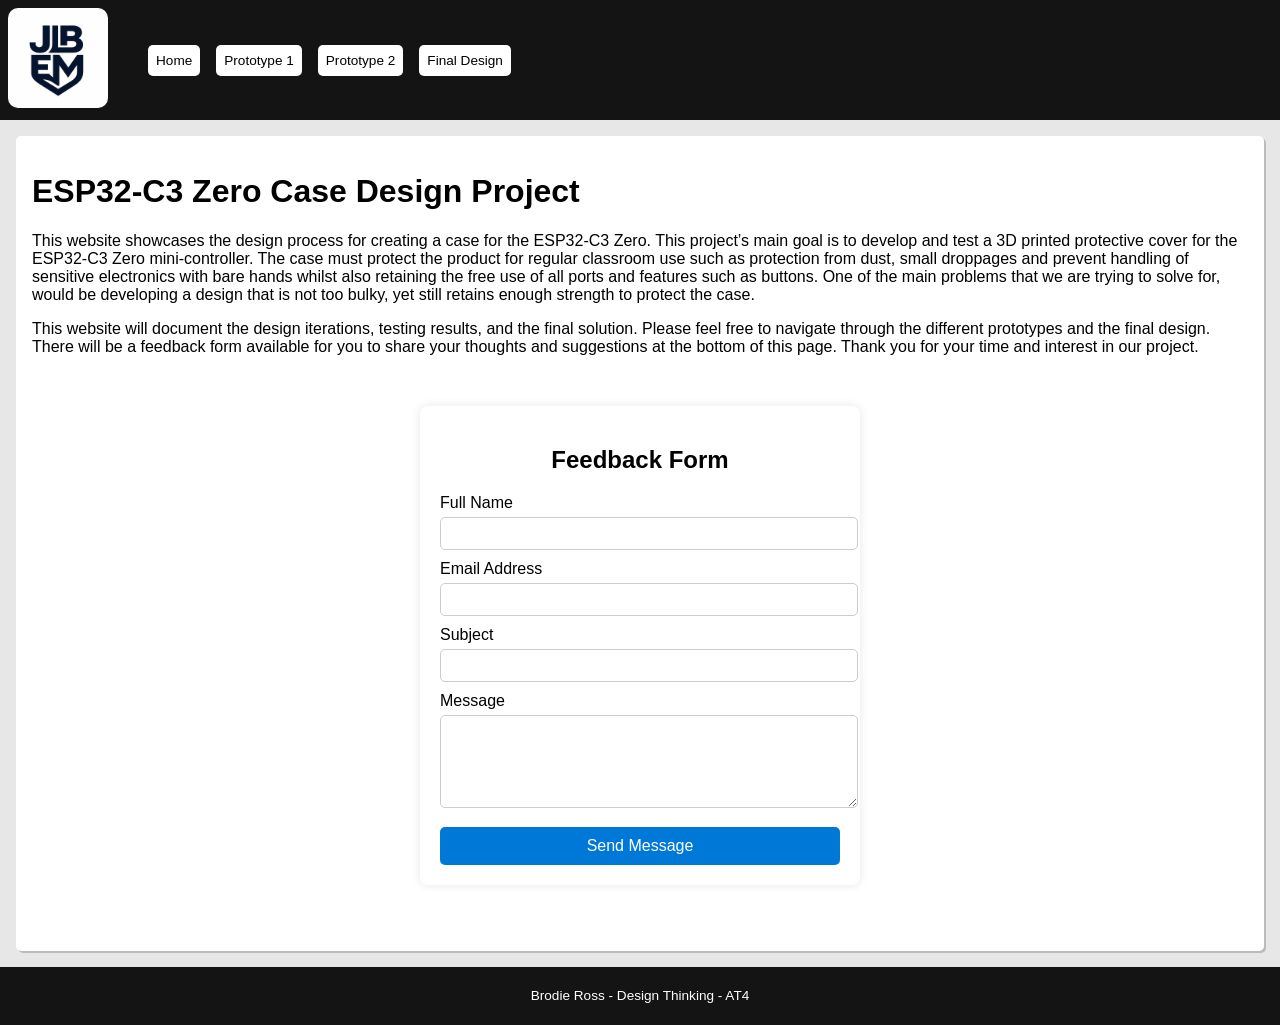
<file: index.html>
<!DOCTYPE html>
<html lang="en">

<!-- HEAD - This is the head of the site, metadata goes here such as CSS linking and site title -->
<head>
    <meta charset="UTF-8">
    <meta name="viewport" content="width=device-width, initial-scale=1.0">
    <title>Design Thinking - AT4</title>

    <link rel="stylesheet" href="./style.css">
</head>

<!-- BODY - This is the body of the site, the viewable content goes here -->
<body>
    <!-- NAVIGATION -->
    <nav>
        <!-- Your site logo should go here, it should also be clickable and send you to the home page -->
        <div id="logo">
            <a href="index.html">
                <img src="./images/Logo.png" alt="Site Logo">
            </a>
        </div>

        <ul>
            <li>
                <a href="index.html">Home</a>
            </li>

            <li>
                <a href="prototype_1.html">Prototype 1</a>
            </li>

            <li>
                <a href="prototype_2.html">Prototype 2</a>
            </li>
            
            <li>
                <a href="final_design.html">Final Design</a>
            </li>
        </ul>
    </nav>

    <!-- MAIN - The page content goes here, it may be different for each page -->

    <main>
        <div id="page">
            <h1>ESP32-C3 Zero Case Design Project</h1>

            <p>This website showcases the design process for creating a case for the ESP32-C3 Zero. This project’s main goal is to develop and test a 3D printed protective cover for the ESP32-C3 Zero mini-controller. The case must protect the product for regular classroom use such as protection from dust, small droppages and prevent handling of sensitive electronics with bare hands whilst also retaining the free use of all ports and features such as buttons. One of the main problems that we are trying to solve for, would be developing a design that is not too bulky, yet still retains enough strength to protect the case. </p>
            <p> This website will document the design iterations, testing results, and the final solution. Please feel free to navigate through the different prototypes and the final design. There will be a feedback form available for you to share your thoughts and suggestions at the bottom of this page. Thank you for your time and interest in our project.</p>
    <div class="container">
    <h2>Feedback Form</h2>

    <form>
        <label for="name">Full Name</label>
        <input type="text" id="name" name="name" required>

        <label for="email">Email Address</label>
        <input type="email" id="email" name="email" required>

        <label for="subject">Subject</label>
        <input type="text" id="subject" name="subject">

        <label for="message">Message</label>
        <textarea id="message" name="message" rows="5" required></textarea>

        <button type="submit">Send Message</button>
    </form>
    </div>
    </main>
    
    <!-- FOOTER - This is the footer of the site (what is at the bottom of the page) -->
    <footer>
        <p>
            Brodie Ross - Design Thinking - AT4
        </p>
    </footer>

</body>
</html>
</file>
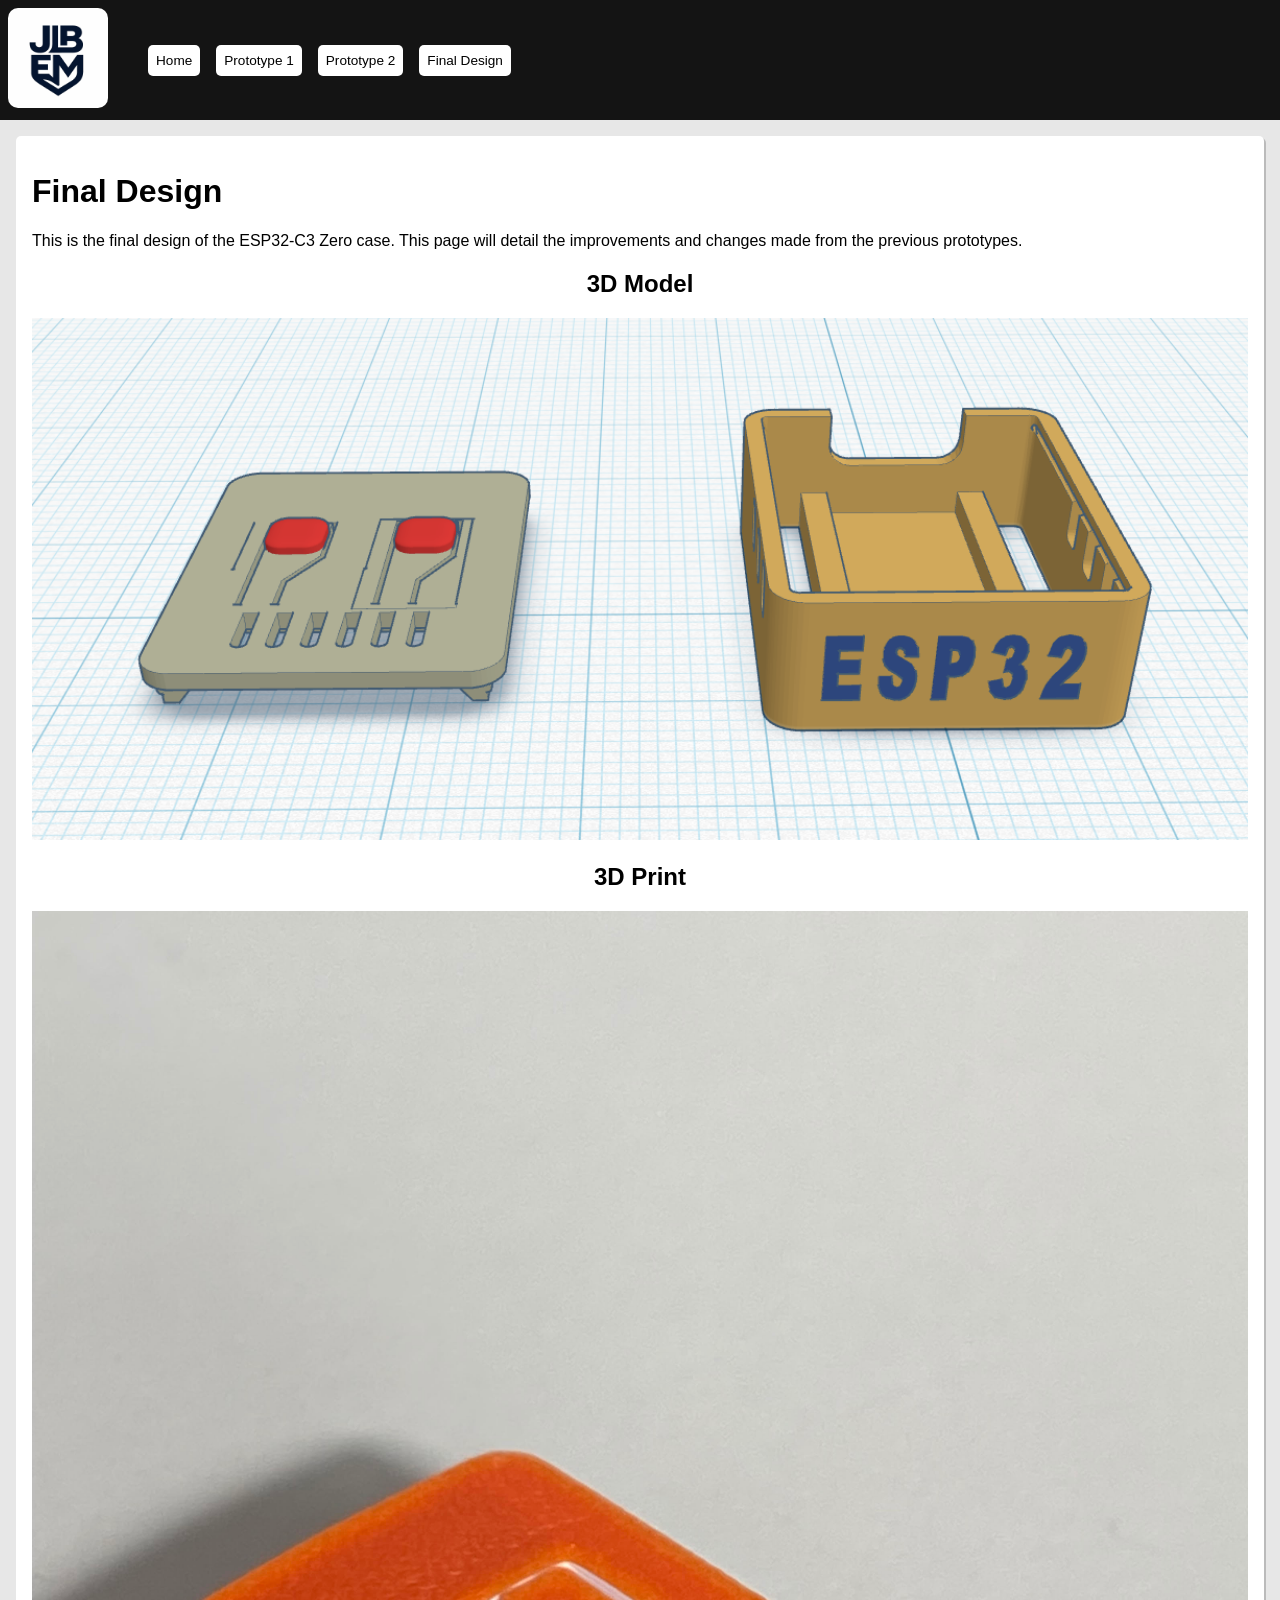
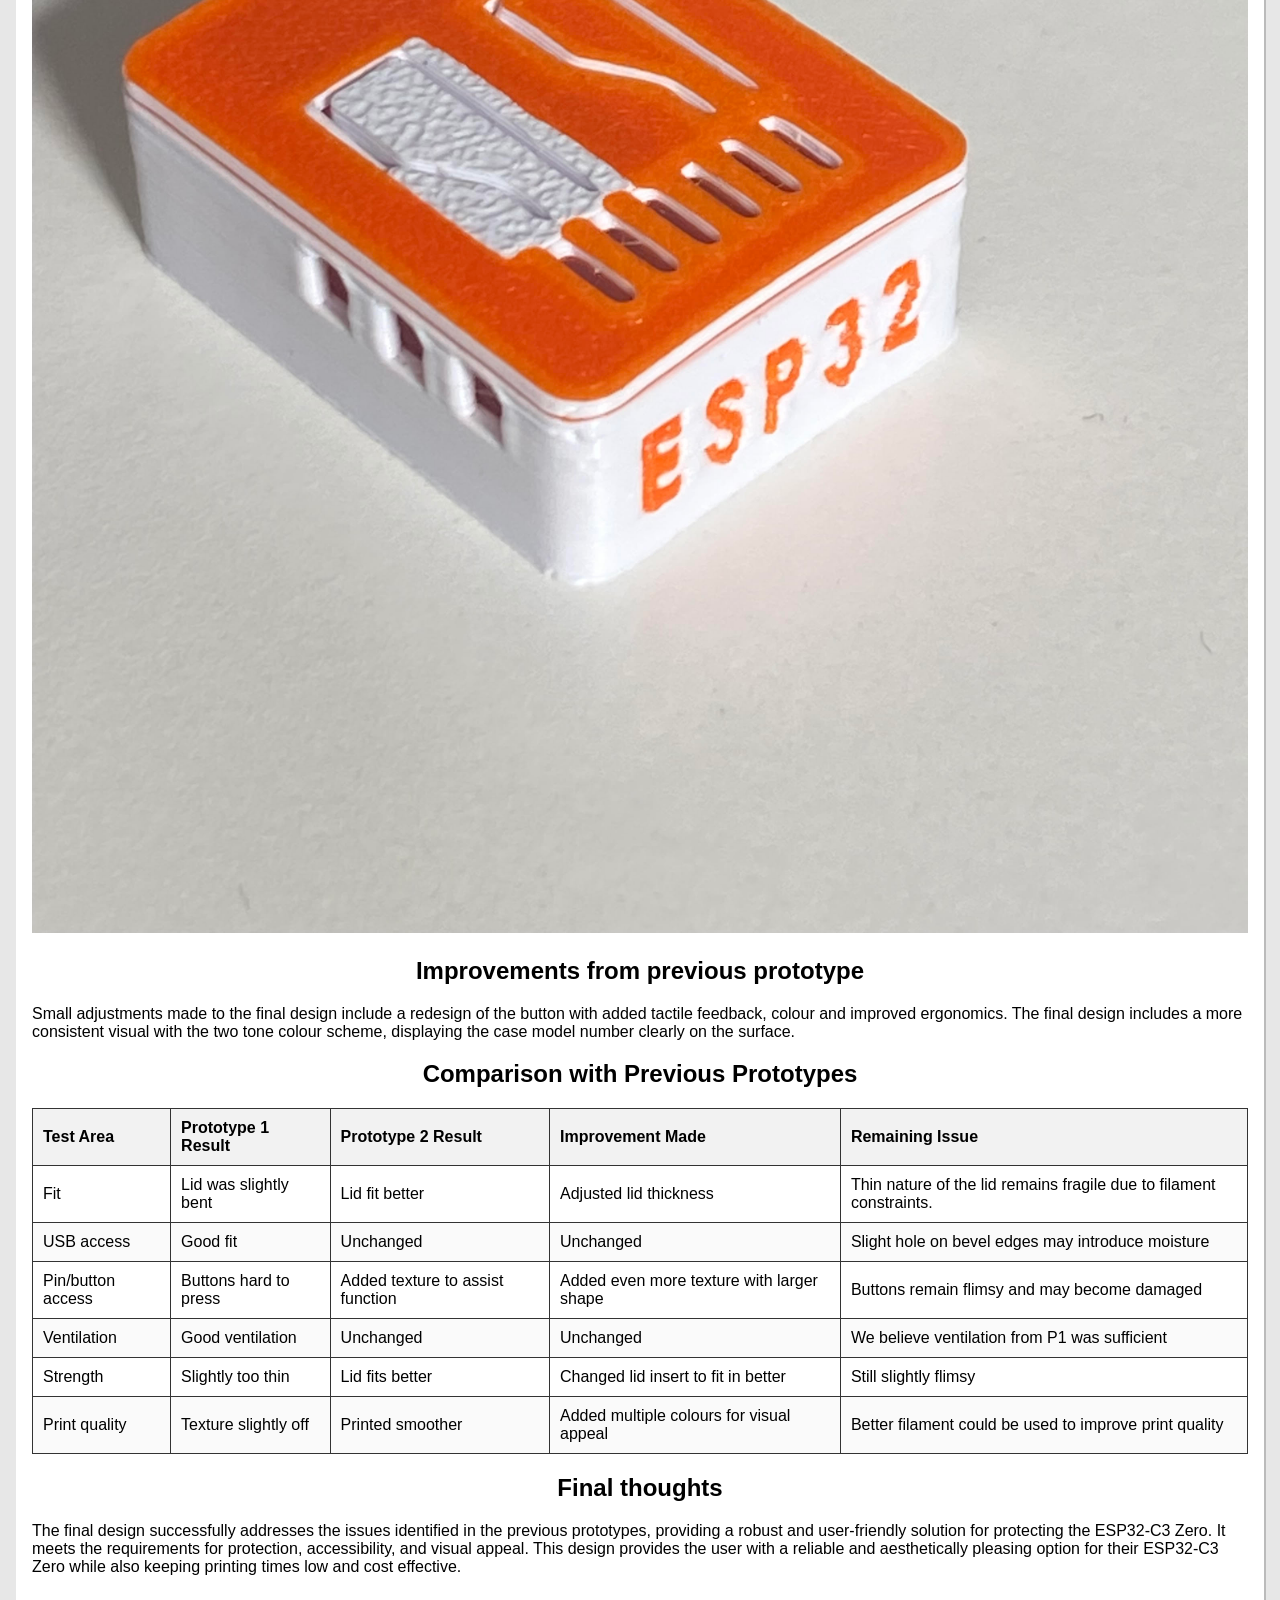
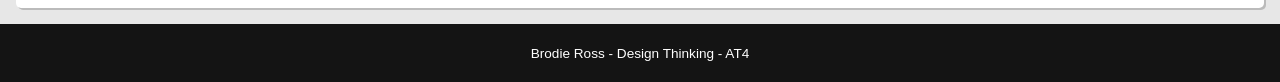
<file: final_design.html>
<!DOCTYPE html>
<html lang="en">

<!-- HEAD - This is the head of the site, metadata goes here such as CSS linking and site title -->
<head>
    <meta charset="UTF-8">
    <meta name="viewport" content="width=device-width, initial-scale=1.0">
    <title>Design Thinking - AT4</title>

    <link rel="stylesheet" href="./style.css">
</head>

<!-- BODY - This is the body of the site, the viewable content goes here -->
<body>
    <!-- NAVIGATION -->
    <nav>
        <!-- Your site logo should go here, it should also be clickable and send you to the home page -->
        <div id="logo">
            <a href="index.html">
                <img src="./images/Logo.png" alt="Site Logo">
            </a>
        </div>

        <ul>
            <li>
                <a href="index.html">Home</a>
            </li>

            <li>
                <a href="prototype_1.html">Prototype 1</a>
            </li>

            <li>
                <a href="prototype_2.html">Prototype 2</a>
            </li>
            
            <li>
                <a href="final_design.html">Final Design</a>
            </li>
        </ul>
    </nav>

    <!-- MAIN - The page content goes here, it may be different for each page -->

    <main>
        <div id="page">
            <h1>Final Design</h1>
                <p>This is the final design of the ESP32-C3 Zero case. This page will detail the improvements and changes made from the previous prototypes.</p>
        
            <h2>3D Model</h2>   
                    <img src="./images/Final_Design_model.png" alt="3D Model" width="100%">
            <h2>3D Print</h2>
                    <img src="./images/Final_Design.png" alt="3D Print" width="100%">
            <h2> Improvements from previous prototype </h2> 
                    <p> Small adjustments made to the final design include a redesign of the button with added tactile feedback, colour and improved ergonomics. The final design includes a more consistent visual with the two tone colour scheme, displaying the case model number clearly on the surface.</p>
            <h2> Comparison with Previous Prototypes </h2>
            
<table>
    <thead>
        <tr>
            <th>Test Area</th>
            <th>Prototype 1 Result</th>
            <th>Prototype 2 Result</th>
            <th>Improvement Made</th>
            <th>Remaining Issue</th>
        </tr>
    </thead>

    <tbody>
        <tr>
            <td>Fit</td>
            <td>Lid was slightly bent</td>
            <td>Lid fit better</td>
            <td>Adjusted lid thickness</td>
            <td>Thin nature of the lid remains fragile due to filament constraints.</td>
        </tr>

        <tr>
            <td>USB access</td>
            <td>Good fit</td>
            <td>Unchanged</td>
            <td>Unchanged</td>
            <td>Slight hole on bevel edges may introduce moisture</td>
        </tr>

        <tr>
            <td>Pin/button access</td>
            <td>Buttons hard to press</td>
            <td>Added texture to assist function</td>
            <td>Added even more texture with larger shape</td>
            <td>Buttons remain flimsy and may become damaged</td>
        </tr>

        <tr>
            <td>Ventilation</td>
            <td>Good ventilation</td>
            <td>Unchanged</td>
            <td>Unchanged</td>
            <td>We believe ventilation from P1 was sufficient</td>
        </tr>

        <tr>
            <td>Strength</td>
            <td>Slightly too thin</td>
            <td>Lid fits better</td>
            <td>Changed lid insert to fit in better</td>
            <td>Still slightly flimsy</td>
        </tr>

        <tr>
            <td>Print quality</td>
            <td>Texture slightly off</td>
            <td>Printed smoother</td>
            <td>Added multiple colours for visual appeal</td>
            <td>Better filament could be used to improve print quality</td>
        </tr>
    </tbody>

</table>

            
                    <h2> Final thoughts </h2>
            <p> The final design successfully addresses the issues identified in the previous prototypes, providing a robust and user-friendly solution for protecting the ESP32-C3 Zero. It meets the requirements for protection, accessibility, and visual appeal. This design provides the user with a reliable and aesthetically pleasing option for their ESP32-C3 Zero while also keeping printing times low and cost effective.</p>
        </div>
    </main>
    
    <!-- FOOTER - This is the footer of the site (what is at the bottom of the page) -->
    <footer>
        <p>
            Brodie Ross - Design Thinking - AT4
        </p>
    </footer>

</body>
</html>
</file>
<file: style.css>
/* CSS - This file contains all of the style and layouts for the site */

* {
    font-family:Arial, Helvetica, sans-serif;

    --bg-color: rgb(231, 231, 231);
    --page-color: white;
    --panel-color: rgb(20, 20, 20);
}

body {
    display: flex;
    flex-direction: column;

    min-height: 100vh;
    margin: 0;
}

main {
    flex: 1;
    display: flex;
    flex-direction: column;

    padding: 1rem;

    background-color: var(--bg-color);
}

#page {
    flex: 1;

    border: 0;
    border-radius: 5px;

    box-shadow: rgb(187, 187, 187) 2px 2px 0;

    background-color: var(--page-color);

    padding: 1rem;
}

nav {
    display: flex;
    flex-direction: row;

    align-items: center;

    background-color: var(--panel-color);
    padding: 0.5rem;
}

nav #logo {
    flex: 0;
}

nav img {
    border: 0;
    border-radius: 10px;

    max-width: 100px;
}

nav ul {
    display: flex;
    flex-direction: row;

    gap: 1rem;

    list-style: none;
    margin-right: 0.5rem;
}

nav ul li a {
    display: block;

    color: black;
    background-color: white;

    border-radius: 5px;
    padding: 0.5rem;

    text-decoration: none;
    font-size: 0.85rem;

    transition: all 0.25s;
}
nav ul li a:hover {
    color: white;
    background-color: dodgerblue;
}

footer {
    display: flex;

    align-items: center;
    justify-content: center;

    color: white;
    background-color: var(--panel-color);

    padding: 0.5rem 1rem;
    font-size: 0.85rem;
}


table {
    border-collapse: collapse;
    width: 100%;
}

th, td {
    border: 1px solid #333;
    padding: 10px;
    text-align: left;
}

th {
    background-color: #f2f2f2;
}

tr:nth-child(even) {
    background-color: #fafafa;
}

.container {
    width: 400px;
    margin: 50px auto;
    padding: 20px;
    background-color: #ffffff;
    border-radius: 8px;
    box-shadow: 0 0 10px rgba(0, 0, 0, 0.1);
}

h2 {
    text-align: center;
}

label {
    display: block;
    margin-top: 10px;
}

input, textarea {
    width: 100%;
    padding: 8px;
    margin-top: 5px;
    border: 1px solid #ccc;
    border-radius: 5px;
}

button {
    margin-top: 15px;
    width: 100%;
    padding: 10px;
    border: none;
    background-color: #0078D7;
    color: white;
    font-size: 16px;
    border-radius: 5px;
    cursor: pointer;
}

button:hover {
    background-color: #005fa3;
}
</file>
